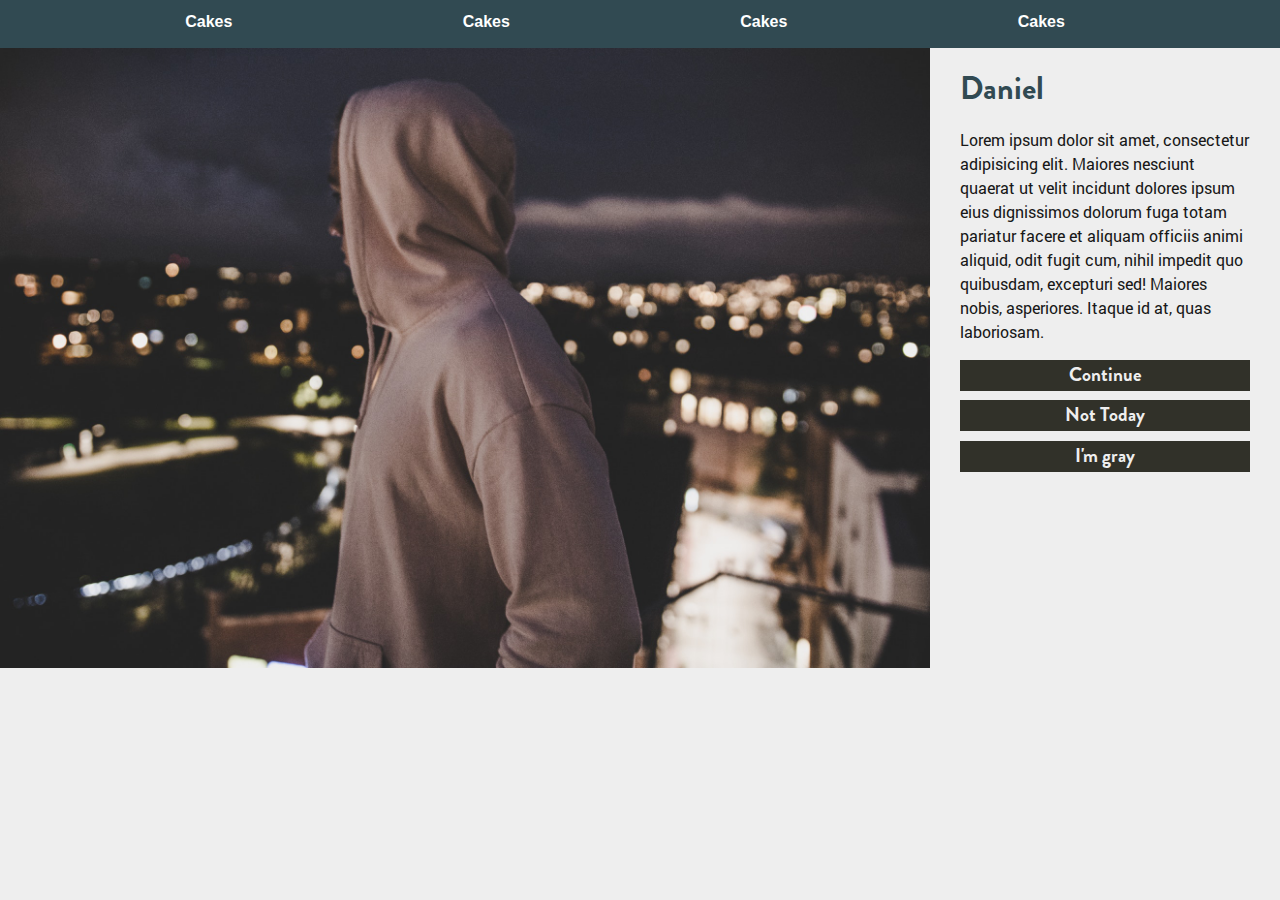
<file: page.html>
<!DOCTYPE html>
<html lang="ru">
<head>
  <meta charset="UTF-8">
  <meta name="viewport" content="width=device-width, initial-scale=1, shrink-to-fit=no">
  <meta http-equiv="X-UA-Compatible" content="ie=edge">
  <link rel="stylesheet" href="https://maxcdn.bootstrapcdn.com/bootstrap/4.0.0/css/bootstrap.min.css" integrity="sha384-Gn5384xqQ1aoWXA+058RXPxPg6fy4IWvTNh0E263XmFcJlSAwiGgFAW/dAiS6JXm" crossorigin="anonymous">
  <link rel="stylesheet" href="css/style.css">
  <title>Novel</title>
</head>
<body id="page">

  <header>
     <div class="container">
       <nav class="row justify-content-md-center">
         <div class="col-sm"><p>Cakes</p></div>
         <div class="col-sm"><p>Cakes</p></div>
         <div class="col-sm"><p>Cakes</p></div>
         <div class="col-sm"><p>Cakes</p></div>
      </nav>
     </div>

  </header>

  <section id="main">
    <div id="myContainer" class="row">
      <aside id="myImg" class="col-9"><img src="img/1.jpeg" id="theImg" alt="Error, the Image has not been found LOL"></aside>
      <aside id="aside" class="col-3">
        <div id="dialogue">
          <p id="speaker">Daniel</p><p id="Text">Lorem ipsum dolor sit amet, consectetur adipisicing elit. Maiores nesciunt quaerat ut velit incidunt dolores ipsum eius dignissimos dolorum fuga totam pariatur facere et aliquam officiis animi aliquid, odit fugit cum, nihil impedit quo quibusdam, excepturi sed! Maiores nobis, asperiores. Itaque id at, quas laboriosam.</p>
        </div>
        <div class="column">
          <button class="myBtn">Continue</button>
          <button class="myBtn">Not Today</button>
          <button class="myBtn">I'm gray</button>
        </div>
      </aside>
    </div>
  </section>


  <script src="https://code.jquery.com/jquery-3.2.1.slim.min.js" integrity="sha384-KJ3o2DKtIkvYIK3UENzmM7KCkRr/rE9/Qpg6aAZGJwFDMVNA/GpGFF93hXpG5KkN" crossorigin="anonymous"></script>
  <script src="https://cdnjs.cloudflare.com/ajax/libs/popper.js/1.12.9/umd/popper.min.js" integrity="sha384-ApNbgh9B+Y1QKtv3Rn7W3mgPxhU9K/ScQsAP7hUibX39j7fakFPskvXusvfa0b4Q" crossorigin="anonymous"></script>
  <script src="https://maxcdn.bootstrapcdn.com/bootstrap/4.0.0/js/bootstrap.min.js" integrity="sha384-JZR6Spejh4U02d8jOt6vLEHfe/JQGiRRSQQxSfFWpi1MquVdAyjUar5+76PVCmYl" crossorigin="anonymous"></script>
</body>
</html>
</file>
<file: css/style.css>
@font-face {
  font-family: "Brandon_bld";
  src: url('Brandon_bld.otf') format('truetype');
}
@font-face {
  font-family: "Roboto-Light";
  src: url('Roboto-Light.ttf') format('truetype');
}
@font-face {
  font-family: "Roboto-Regular";
  src: url('Roboto-Regular.ttf') format('truetype');
}
@font-face {
  font-family: "Roboto-Bold";
  src: url('Roboto-Bold.ttf') format('truetype');
}

html{
  overflow-x: hidden;
  padding: 0;
  margin: 0;
}

body{
  padding: 0;
  margin: 0;
  background: #eeeeee;
  min-height: 100vh;
}

#page header{
  width: 100%;
  background: #314a52;
}

#page header nav{
  width:100%;
}

#page header nav div{
  height: 3em;
  display: flex;
  align-items: center;
}

#page header div p{
  color: #fff;
  font-weight: bold;
  font-size: 1em;
  text-align: center;
  flex:1;
  position: relative;
  top: 0.4em;
}

#main{
}

#myContainer{
  width: 100vw;
  overflow: hidden;
}

#theImg{
  width: 100%;
}

.myBtn{
  width: 100%;
  border: none;
  color: #eee;
  background: #313129;
  font-family: "Brandon_bld", Arial, Helvetica, sans-serif;
  font-size: 1.2em;
  margin-bottom: 0.5em;
}

.myBtn:hover{
  cursor: pointer;
  background: #73736a;
}

#dialogue{
  color: #181818;
}

#speaker{
  color: #314a52;
  font-family: "Brandon_bld", Arial, Helvetica, sans-serif;
  font-size: 2em;
  margin-top: 0.5em;
}

#Text{
  font-family: "Roboto-Regular", Arial, Helvetica, sans-serif;
}
</file>
